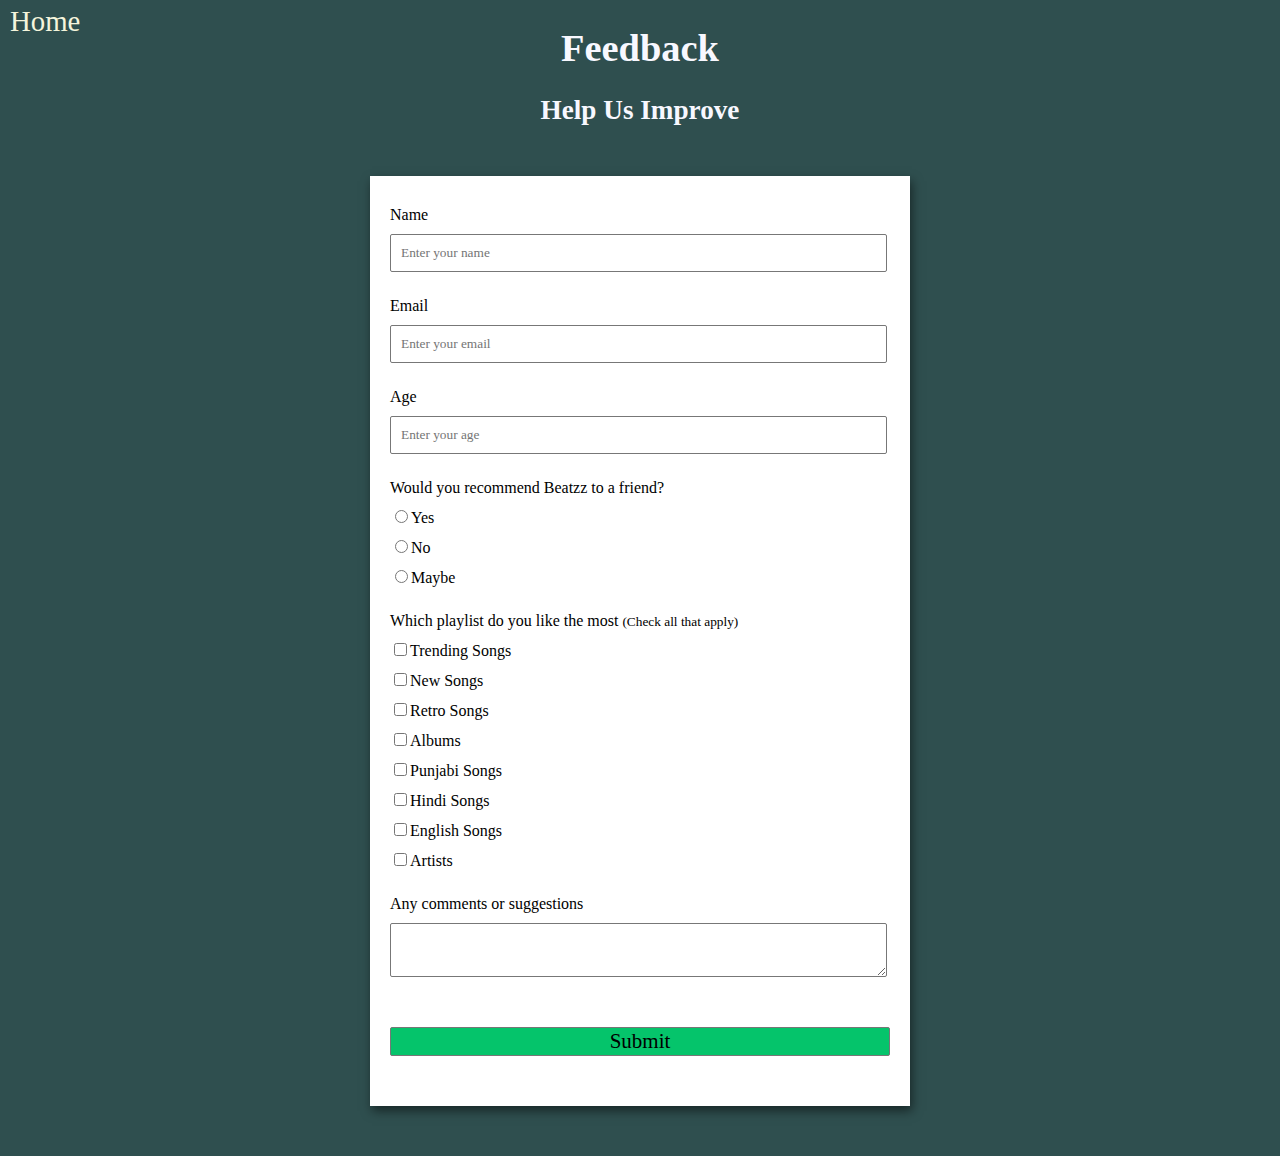
<file: Feedback.html>
<!DOCTYPE html>
<html lang="en">

<head>
    <meta charset="UTF-8">
    <meta http-equiv="X-UA-Compatible" content="IE=edge">
    <meta name="viewport" content="width=device-width, initial-scale=1.0">
    <title>
        Feedback
    </title>

    <style>
        /* Styling the Body element i.e. Color,
		Font, Alignment */
        body {
            background-color: darkslategrey;
            font-family: Verdana;
            text-align: center;
        }

        /* Styling the Form (Color, Padding, Shadow) */
        form {
            background-color: #fff;
            max-width: 500px;
            margin: 50px auto;
            padding: 30px 20px;
            box-shadow: 2px 5px 10px rgba(0, 0, 0, 0.5);
        }

        /* Styling form-control Class */
        .form-control {
            text-align: left;
            margin-bottom: 25px;
        }

        /* Styling form-control Label */
        .form-control label {
            display: block;
            margin-bottom: 10px;
        }

        /* Styling form-control input,
		select, textarea */
        .form-control input,
        .form-control select,
        .form-control textarea {
            border: 1px solid #777;
            border-radius: 2px;
            font-family: inherit;
            padding: 10px;
            display: block;
            width: 95%;
        }

        /* Styling form-control Radio
		button and Checkbox */
        .form-control input[type="radio"],
        .form-control input[type="checkbox"] {
            display: inline-block;
            width: auto;
        }

        /* Styling Button */
        button {
            background-color: #05c46b;
            border: 1px solid #777;
            border-radius: 2px;
            font-family: inherit;
            font-size: 21px;
            display: block;
            width: 100%;
            margin-top: 50px;
            margin-bottom: 20px;
        }

        #home {
            color: beige;
            text-decoration: none;
            font-size: 1.8rem;
            position: absolute;
            left: 10px;
            top: 5px;
            bottom:15px;

        }

        #home:hover {
            color: grey;
            border-bottom: 1px solid grey;
        }

        .heading{
            color:ghostwhite;
            font-size:1.7rem;
            font-family: cursive;
        }
        #heading{
            color:ghostwhite;
            font-size:2.4rem;
            font-family: cursive;
        }
    </style>
</head>

<body>
    <div><a href="new_project_up.html" id="home"> Home</a></div>
    <h1 id="heading">Feedback</h1>
    <h2 class="heading">Help Us Improve</h2>

    <!-- Create Form -->
    <form id="form">

        <!-- Details -->
        <div class="form-control">
            <label for="name" id="label-name">
                Name
            </label>

            <!-- Input Type Text -->
            <input type="text" id="name" placeholder="Enter your name" />
        </div>

        <div class="form-control">
            <label for="email" id="label-email">
                Email
            </label>

            <!-- Input Type Email-->
            <input type="email" id="email" placeholder="Enter your email" />
        </div>

        <div class="form-control">
            <label for="age" id="label-age">
                Age
            </label>

            <!-- Input Type Text -->
            <input type="text" id="age" placeholder="Enter your age" />
        </div>



        <div class="form-control">
            <label>
                Would you recommend Beatzz
                to a friend?
            </label>

            <!-- Input Type Radio Button -->
            <label for="recommed-1">
                <input type="radio" id="recommed-1" name="recommed">Yes</input>
            </label>
            <label for="recommed-2">
                <input type="radio" id="recommed-2" name="recommed">No</input>
            </label>
            <label for="recommed-3">
                <input type="radio" id="recommed-3" name="recommed">Maybe</input>
            </label>
        </div>

        <div class="form-control">
            <label>Which playlist do you like the most
                <small>(Check all that apply)</small>
            </label>
            <!-- Input Type Checkbox -->
            <label for="inp-1">
                <input type="checkbox" name="inp">Trending Songs</input></label>
            <label for="inp-2">
                <input type="checkbox" name="inp">New Songs</input></label>
            <label for="inp-3">
                <input type="checkbox" name="inp">Retro Songs</input></label>
            <label for="inp-4">
                <input type="checkbox" name="inp">Albums</label>
            <label for="inp-5">
                <input type="checkbox" name="inp">Punjabi Songs</input></label>
            <label for="inp-6">
                <input type="checkbox" name="inp">Hindi Songs</input></label>
            <label for="inp-7">
                <input type="checkbox" name="inp">English Songs</input></label>
            <label for="inp-7">
                <input type="checkbox" name="inp">Artists</input></label>

        </div>

        <div class="form-control">
            <label for="comment">
                Any comments or suggestions
            </label>

            <!-- multi-line text input control -->
            <textarea name="comment" id="comment" placeholder="Enter your comment here">
			</textarea>
        </div>

        <!-- Multi-line Text Input Control -->
        <button type="submit" value="submit" id="submit">
            Submit
        </button>
    </form>

    <script>
        var submit = document.getElementById("submit")
        submit.addEventListener("click", function () {
            window.alert("Feedback Submitted Successfully")

        });
    </script>
</body>

</html>
</file>
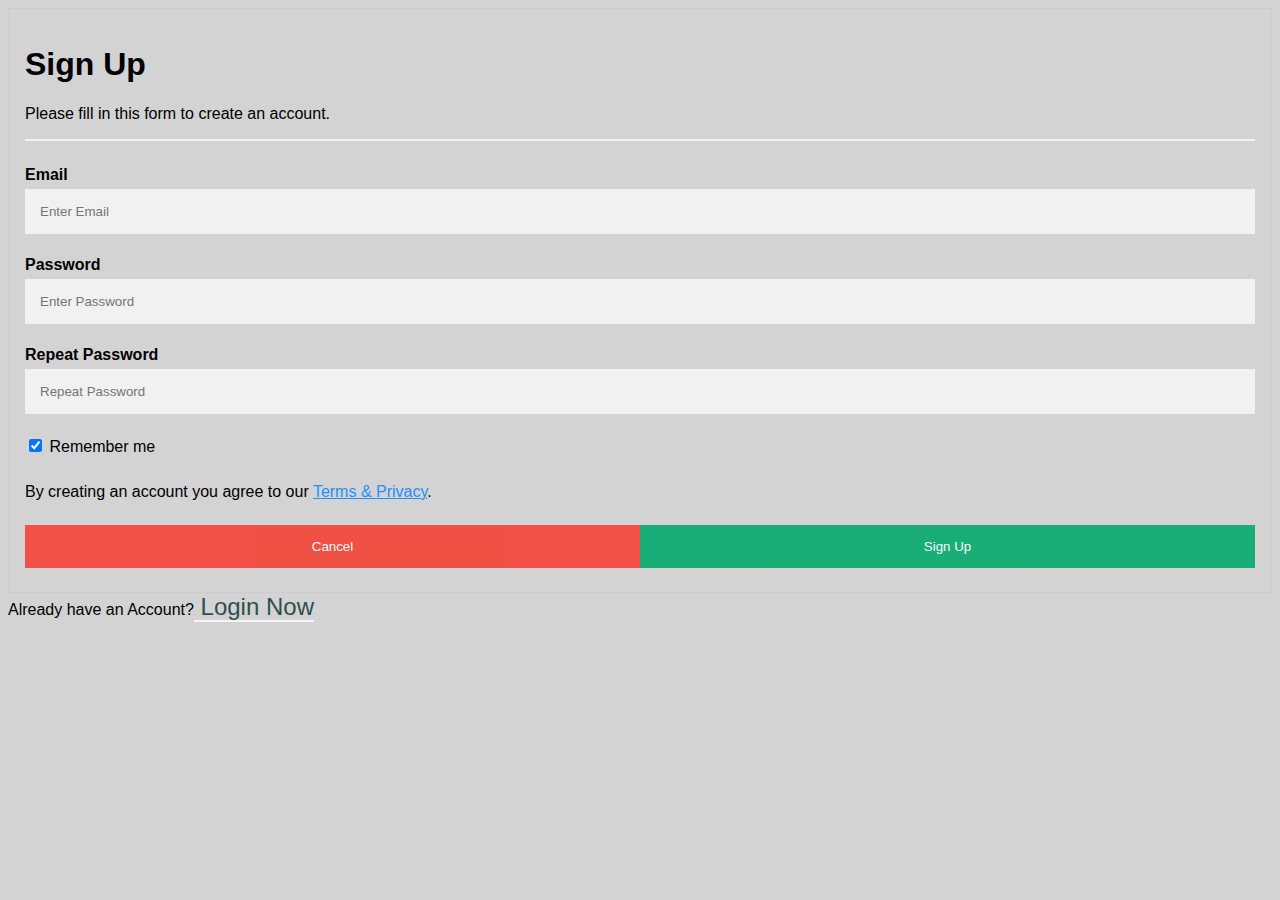
<file: sign_up.html>
<!DOCTYPE html>
<html>
<style>
body {font-family: Arial, Helvetica, sans-serif;
      background-color: lightgray;}
* {box-sizing: border-box}

/* Full-width input fields */
input[type=text], input[type=password] {
  width: 100%;
  padding: 15px;
  margin: 5px 0 22px 0;
  display: inline-block;
  border: none;
  background: #f1f1f1;
}

input[type=text]:focus, input[type=password]:focus {
  background-color: #ddd;
  outline: none;
}

hr {
  border: 1px solid #f1f1f1;
  margin-bottom: 25px;
}

/* Set a style for all buttons */
button {
  background-color: #04AA6D;
  color: white;
  padding: 14px 20px;
  margin: 8px 0;
  border: none;
  cursor: pointer;
  width: 100%;
  opacity: 0.9;
}

button:hover {
  opacity:1;
}

/* Extra styles for the cancel button */
.cancelbtn {
  padding: 14px 20px;
  background-color: #f44336;
}

/* Float cancel and signup buttons and add an equal width */
.cancelbtn, .signupbtn {
  float: left;
  width: 50%;
}

/* Add padding to container elements */
.container {
  padding: 16px;
}

/* Clear floats */
.clearfix::after {
  content: "";
  clear: both;
  display: table;
}

/* Change styles for cancel button and signup button on extra small screens */
/*@media screen and (max-width: 300px) {
  .cancelbtn, .signupbtn {
     width: 100%;
  }
}*/
#log_signup{
    color:darkslategrey;
    text-decoration: none;
    font-size: 1.5rem;
    border-bottom:  2px solid whitesmoke ;

}
</style>
<body>

<form action="/action_page.php" style="border:1px solid #ccc">
  <div class="container">
    <h1>Sign Up</h1>
    <p>Please fill in this form to create an account.</p>
    <hr>

    <label for="email"><b>Email</b></label>
    <input type="text" placeholder="Enter Email" name="email" required>

    <label for="psw"><b>Password</b></label>
    <input type="password" placeholder="Enter Password" name="psw" required>

    <label for="psw-repeat"><b>Repeat Password</b></label>
    <input type="password" placeholder="Repeat Password" name="psw-repeat" required>
    
    <label>
      <input type="checkbox" checked="checked" name="remember" style="margin-bottom:15px"> Remember me
    </label>
    
    <p>By creating an account you agree to our <a href="#" style="color:dodgerblue">Terms & Privacy</a>.</p>

    <div class="clearfix">
      <button type="button" class="cancelbtn">Cancel</button>
      <button type="submit" class="signupbtn">Sign Up</button>
    </div>
  </div>
</form>
<div> Already have an Account?<a id="log_signup" href="login-form.html"> Login Now</a></div>

</body>
</html>
</file>
